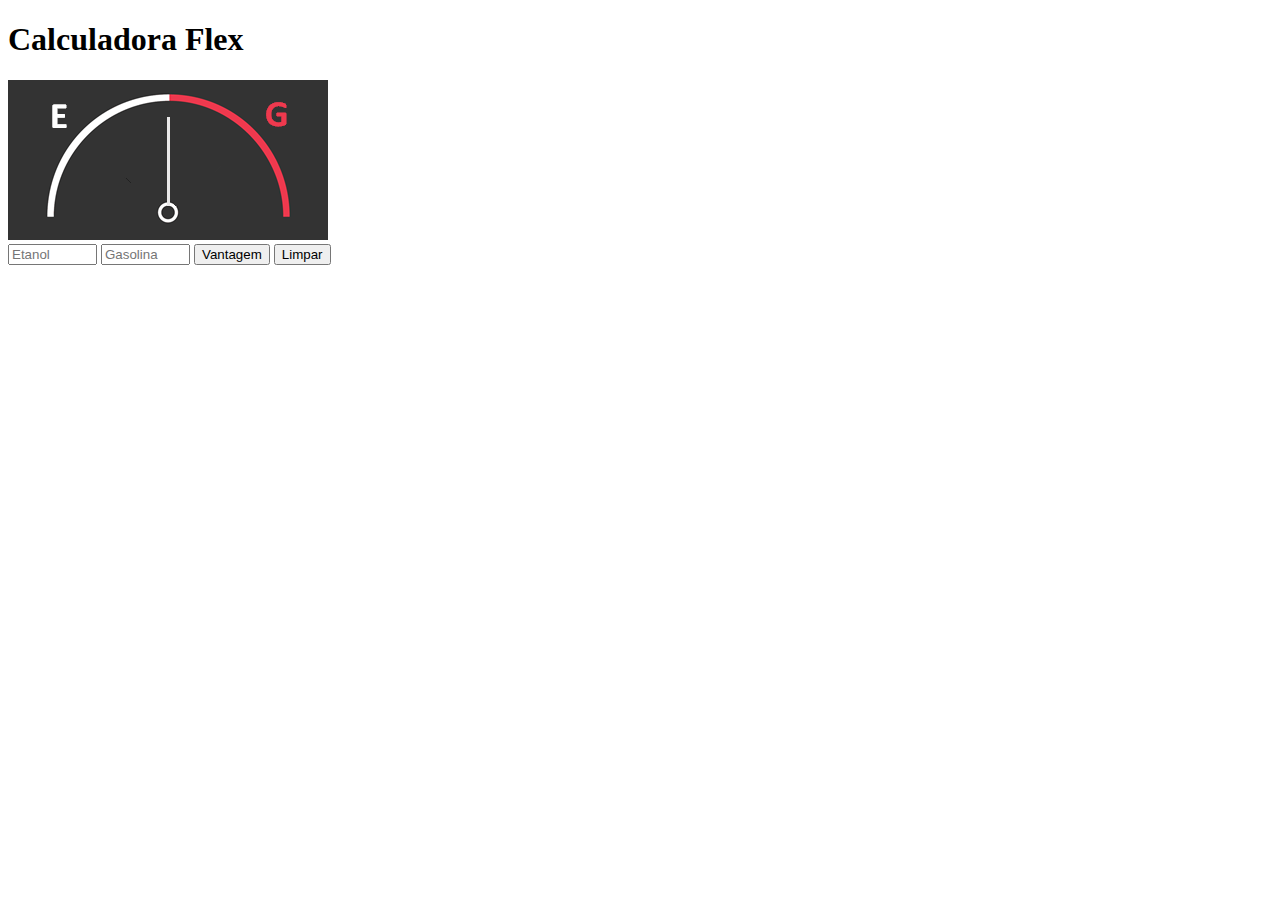
<file: Calculadora Flex/index.html>
<!DOCTYPE html>
<html lang="pt-BR">
<head>
    <meta charset="UTF-8">
    <meta http-equiv="X-UA-Compatible" content="IE=edge">
    <meta name="viewport" content="width=device-width, initial-scale=1.0">
    <title>Calculadora Flex</title>
</head>
<body>
    <h1>Calculadora Flex</h1>
    <img src="neutro.png" alt="Calculadora Flex" id="status">
    <form name="frmFlex">
        <input type="text" placeholder="Etanol" size="8" name='txtEtanol'>
        <input type="text" placeholder="Gasolina" size="8" name='txtGasolina'>
        <input type="button" value="Vantagem" onclick="calcular()">
        <input type="reset" value="Limpar" onclick="resetar()">
    </form>
<script src="calcflex.js"></script>
</body>
</html>
</file>
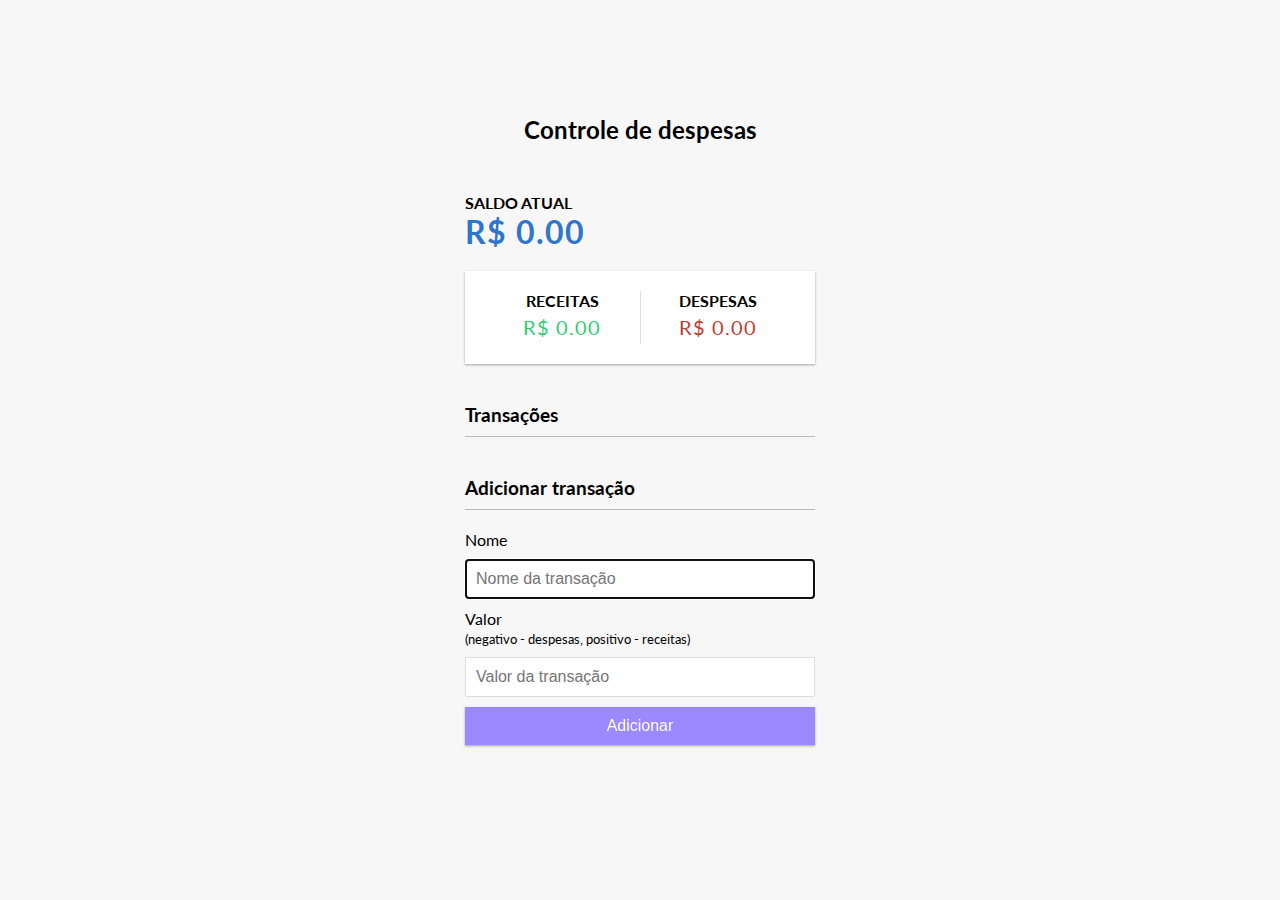
<file: controle-financeiro/index.html>
<!DOCTYPE html>
<html lang="pt-br">
  <head>
    <meta charset="UTF-8" />
    <meta name="viewport" content="width=device-width, initial-scale=1.0" />
    <link rel="stylesheet" href="./style.css" />
    <title>Controle de despesas</title>
  </head>
  <body>
    <h2>Controle de despesas</h2>

    <div class="container">
      <h4>Saldo atual</h4>
      
      <h1 id="balance" class="balance">R$ 0.00</h1>

      <div class="inc-exp-container">
        <div>
          <h4>Receitas</h4>
          <p id="money-plus" class="money plus">+ R$0.00</p>
        </div>

        <div>
          <h4>Despesas</h4>
          <p id="money-minus" class="money minus">- R$0.00</p>
        </div>
      </div>

      <h3>Transações</h3>
      
      <ul id="transactions" class="transactions"></ul>

      <h3>Adicionar transação</h3>
      
      <form id="form">
        <div class="form-control">
          <label for="text">Nome</label>
          <input autofocus type="text" id="text" placeholder="Nome da transação" />
        </div>

        <div class="form-control">
          <label for="amount">Valor <br />
            <small>(negativo - despesas, positivo - receitas)</small>
          </label>
          <input type="number" id="amount" placeholder="Valor da transação" />
        </div>

        <button class="btn">Adicionar</button>
      </form>
    </div>

    <script src="script.js"></script>
  </body>
</html>
</file>
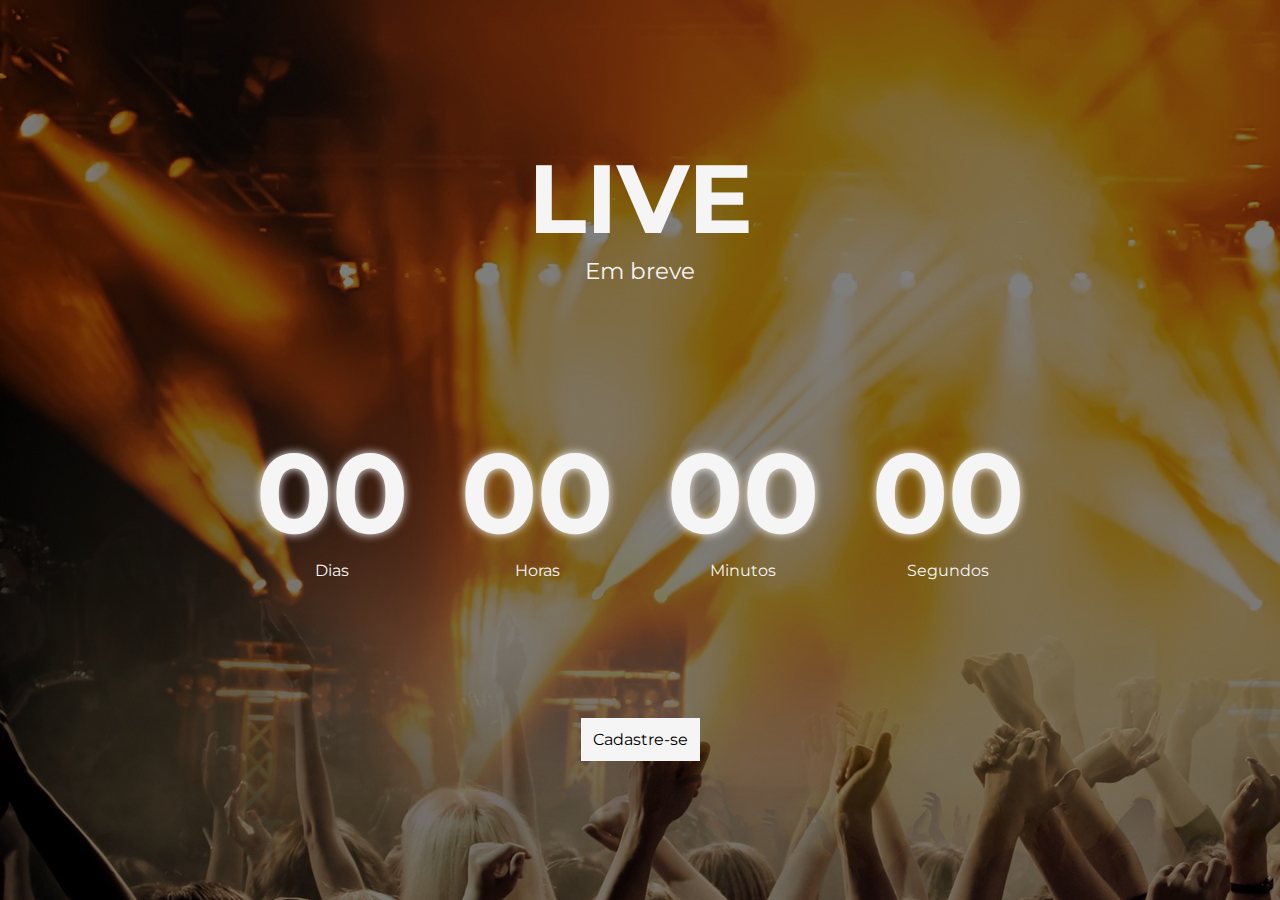
<file: countdown/index.html>
<!DOCTYPE html>
<html lang="pt-br">
<head>
    <meta charset="UTF-8">
    <meta name="viewport" content="width=device-width, initial-scale=1.0">
    <link rel="stylesheet" href="style.css">
    <link href="https://fonts.googleapis.com/css2?family=Montserrat:wght@700&display=swap" rel="stylesheet">
    <title>Count Down</title>
</head>
<body>
    <div class="container">
        <div class='title'>
            <h1>LIVE</h1>
            <p>Em breve</p>
        </div>

        <div class="countdown">
            <div >
                <h1 id="dias">00</h1>
                <p>Dias</p>
            </div>
            <div>
                <h1 id="horas">00</h1>
                <p>Horas</p>
            </div>
            <div>
                <h1  id="minutos">00</h1>
                <p>Minutos</p>
            </div>
            <div>
                <h1 id="segundos">00</h1>
                <p>Segundos</p>
            </div>
        </div>

        <div class='button'>
            <p>Cadastre-se</p>
        </div>
    </div>

    <script src="./main.js"></script>
</body>
</html>
</file>
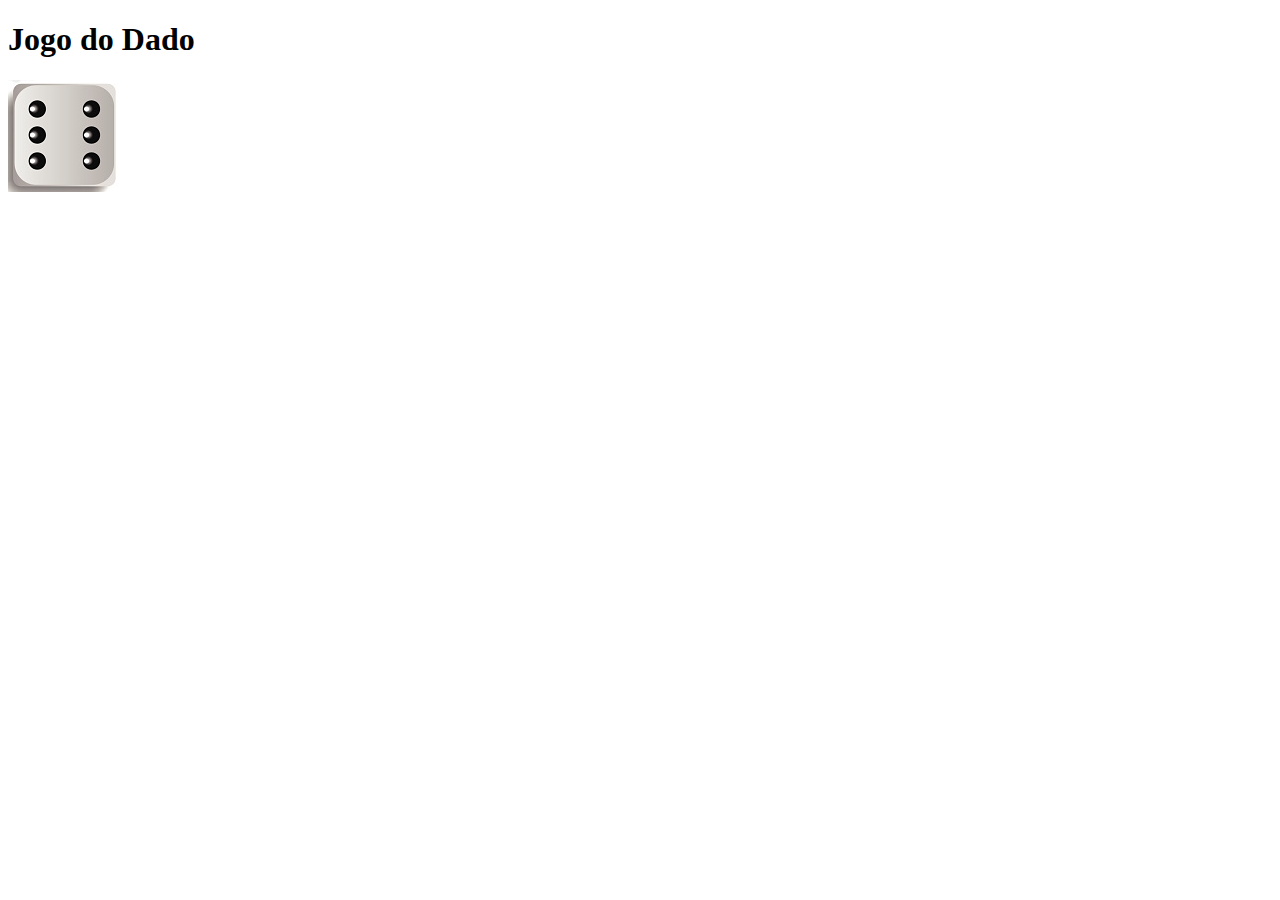
<file: dice-game/index.html>
<!DOCTYPE html>
<html lang="pt-BR">
<head>
    <meta charset="UTF-8">
    <meta http-equiv="X-UA-Compatible" content="IE=edge">
    <meta name="viewport" content="width=device-width, initial-scale=1.0">
    <title>Jogo do Dado</title>
</head>
<body>
    <h1>Jogo do Dado</h1>
    <img src="face1.png" alt="dado" id="face">
<script src="dado.js"></script>
</body>
</html>
</file>
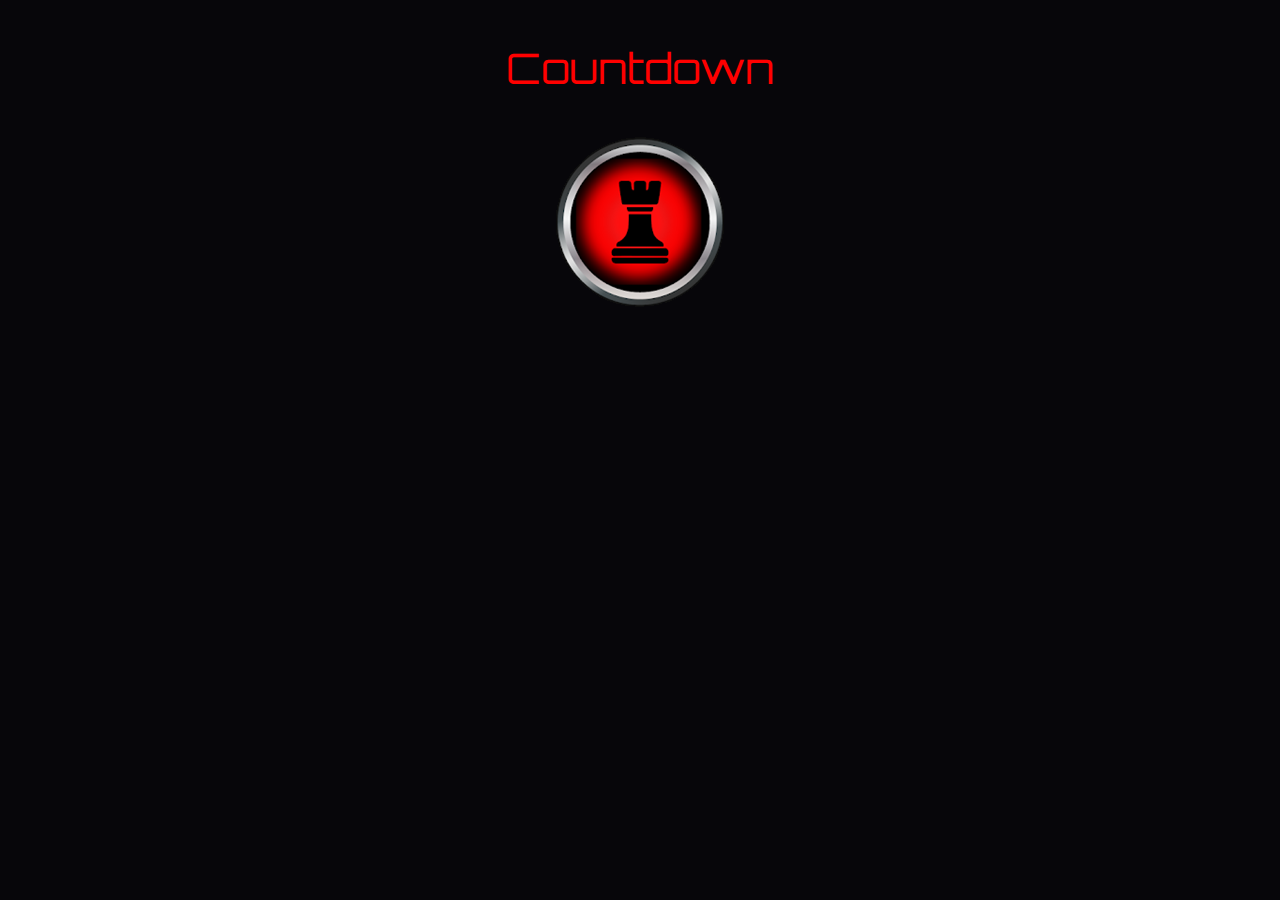
<file: Efeito Explosão/index.html>
<!DOCTYPE html>
<html lang="pt-BR">
<head>
    <meta charset="UTF-8">
    <meta http-equiv="X-UA-Compatible" content="IE=edge">
    <meta name="viewport" content="width=device-width, initial-scale=1.0">
    <title>Countdown</title>
    <link rel="stylesheet" type="text/css" href="style.css">
</head>
<body>
    <p id="time">Countdown</p>
    <img src="xm.png" alt="Countdown" id="fire" onclick="xequeMate()">
<script src="countdown.js"></script>
</body>
</html>
</file>
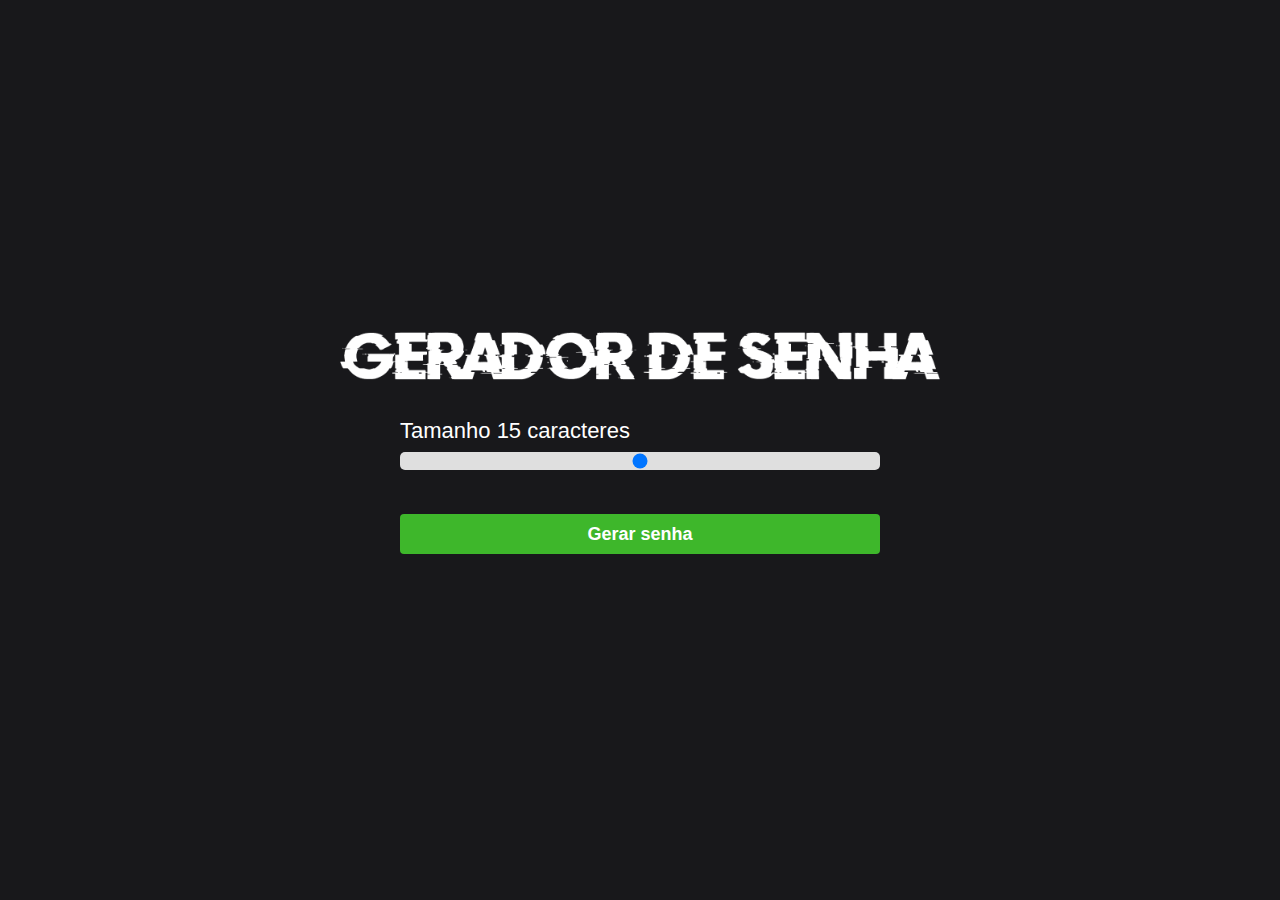
<file: gerador-js/index.html>
<!DOCTYPE html>
<html lang="pt-br">
<head>
    <meta charset="UTF-8">
    <meta http-equiv="X-UA-Compatible" content="IE=edge">
    <meta name="viewport" content="width=device-width, initial-scale=1.0">
    <meta name="keywords" content="Gerador de senhas, gerador password">
    <title>Gerador de Senha</title>
    <link rel="stylesheet" href="style.css">
</head>
<body>
    <img class="logo" src="./assets/logo.png" alt="Gerador de senha logo">

    <main class="container-input">
        <span>Tamanho <span id="valor"></span> caracteres</span>
        <input type="range" id="slider" class="slider" min="5" max="25" value="15">

        <button id="button" class="button-cta" onclick="generatePassword()">Gerar senha</button>
    </main>

    <div id="container-password" onclick="copyPassword()"class="container-password hide">
        <span class="title">Sua senha gerada foi:</span>
        <span id="password "class="password"></span>
        <span class="tooltip">Clique na senha para copiar</span>
    </div>
    <script src="script.js"></script>
</body>
</html>
</file>
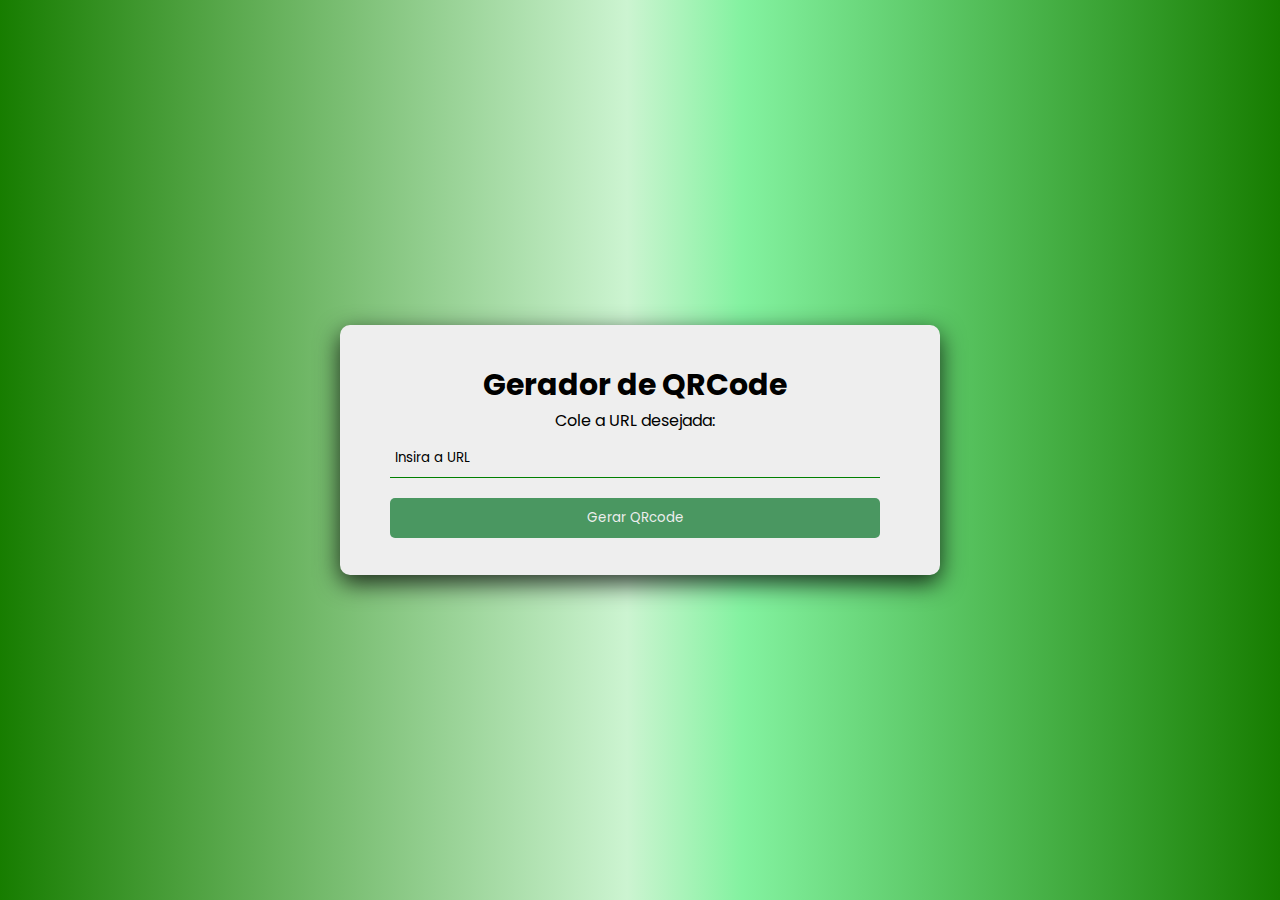
<file: gerador-qrcode/index.html>
<!DOCTYPE html>
<html lang="pt-BR">
<head>
    <meta charset="UTF-8">
    <meta http-equiv="X-UA-Compatible" content="IE=edge">
    <meta name="viewport" content="width=device-width, initial-scale=1.0">
    <link rel="stylesheet" href="style.css">
    <title>Qr Code - Gerador</title>
</head>
<body>
    <div class="wrapper">
        <div class="header-form">
            <div class="header">
                <h1>Gerador de QRCode</h1>
                <p>Cole a URL desejada: </p>
            </div>
            <div class="form">
                <input type="text"  placeholder="Insira a URL" name="" id="inputValue">
                <button id="btnValue" >Gerar QRcode</button>
            </div>
        </div>
        <div class="qr-code">
            <img src="img/qr-code.png" id="imgQrCode" alt="">
        </div>
    </div>

    <script src="./script.js"></script>
</body>
</html>
</file>
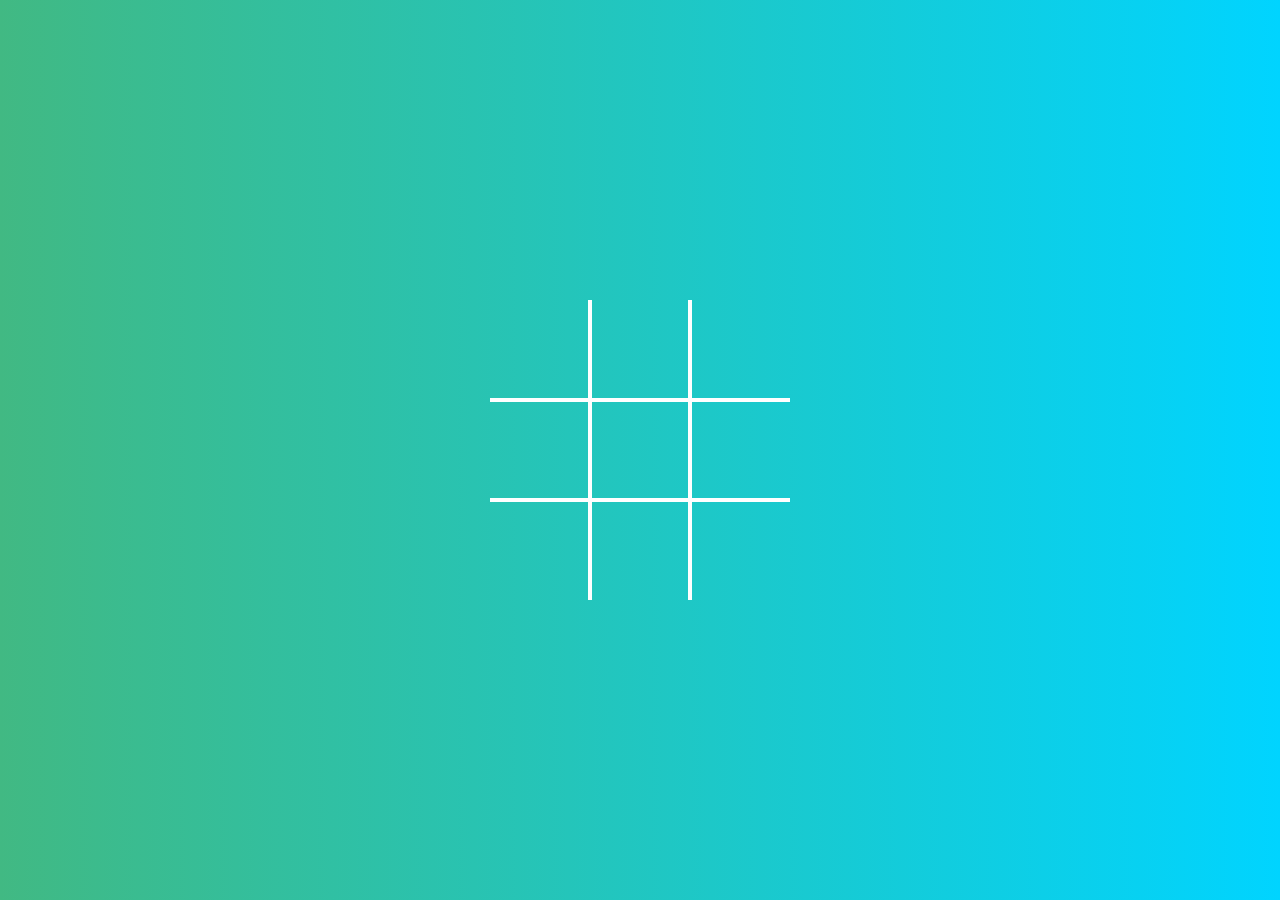
<file: hash-game/index.html>
<!DOCTYPE html>
<html lang="pt-br">
  <head>
    <meta charset="UTF-8" />
    <meta http-equiv="X-UA-Compatible" content="IE=edge" />
    <meta name="viewport" content="width=device-width, initial-scale=1.0" />
    <link rel="stylesheet" href="style.css" />
    <title>Jogo da Velha</title>
  </head>
  <body>
    <div class="board" data-board>
      <div class="cell" data-cell></div>
      <div class="cell" data-cell></div>
      <div class="cell" data-cell></div>
      <div class="cell" data-cell></div>
      <div class="cell" data-cell></div>
      <div class="cell" data-cell></div>
      <div class="cell" data-cell></div>
      <div class="cell" data-cell></div>
      <div class="cell" data-cell></div>
    </div>

    <div class="winning-message" data-winning-message>
      <p class="winning-message-text" data-winning-message-text>X Venceu!</p>
      <button class="winning-message-button" data-restart-button>
        Reiniciar!
      </button>
    </div>
    <script src="script.js"></script>
  </body>
</html>
</file>
<file: controle-financeiro/style.css>
@import url('https://fonts.googleapis.com/css?family=Lato&display=swap');

:root {
  --box-shadow: 0 1px 3px rgba(0, 0, 0, 0.12), 0 1px 2px rgba(0, 0, 0, 0.24);
}

* {
  box-sizing: border-box;
}

body {
  background-color: #f7f7f7;
  display: flex;
  flex-direction: column;
  align-items: center;
  justify-content: center;
  min-height: 100vh;
  margin: 0;
  font-family: 'Lato', sans-serif;
}

.container {
  margin: 30px auto;
  width: 350px;
}

h1 {
  letter-spacing: 1px;
  margin: 0;
  color: #2e75cc;
}

h3 {
  border-bottom: 1px solid #bbb;
  padding-bottom: 10px;
  margin: 40px 0 10px;
}

h4 {
  margin: 0;
  text-transform: uppercase;
}

.inc-exp-container {
  background-color: #fff;
  box-shadow: var(--box-shadow);
  padding: 20px;
  display: flex;
  justify-content: space-between;
  margin: 20px 0;
}

.inc-exp-container > div {
  flex: 1;
  text-align: center;
}

.inc-exp-container > div:first-of-type {
  border-right: 1px solid #dedede;
}

.money {
  font-size: 20px;
  letter-spacing: 1px;
  margin: 5px 0;
}

.money.plus {
  color: #2ecc71;
}

.money.minus {
  color: #c0392b;
}

label {
  display: inline-block;
  margin: 10px 0;
}

input[type='text'],
input[type='number'] {
  border: 1px solid #dedede;
  border-radius: 2px;
  display: block;
  font-size: 16px;
  padding: 10px;
  width: 100%;
}

.btn {
  cursor: pointer;
  background-color: #9c88ff;
  box-shadow: var(--box-shadow);
  color: #fff;
  border: 0;
  display: block;
  font-size: 16px;
  margin: 10px 0 30px;
  padding: 10px;
  width: 100%;
}

.btn:focus,
.delete-btn:focus {
  outline: 0;
}

.transactions {
  list-style-type: none;
  padding: 0;
  margin-bottom: 40px;
}

.transactions li {
  background-color: #fff;
  box-shadow: var(--box-shadow);
  color: #333;
  display: flex;
  justify-content: space-between;
  position: relative;
  padding: 10px;
  margin: 10px 0;
}

.transactions li.plus {
  border-right: 5px solid #2ecc71;
}

.transactions li.minus {
  border-right: 5px solid #c0392b;
}

.delete-btn {
  cursor: pointer;
  background-color: #e74c3c;
  border: 0;
  color: #fff;
  font-size: 20px;
  line-height: 20px;
  padding: 2px 5px;
  position: absolute;
  top: 50%;
  left: 0;
  transform: translate(-100%, -50%);
  opacity: 0;
  transition: opacity 0.3s ease;
}

.transactions li:hover .delete-btn {
  opacity: 1;
}
</file>
<file: countdown/style.css>
* {
    margin: 0;
    padding: 0;
    box-sizing: border-box;
}

body {
    background-image: url('./bg.jpg');
    color: whitesmoke;
    font-family: 'Montserrat', sans-serif;
    user-select: none;
}
 .container {
     display: flex;
     flex-direction: column;
     width: 100vw;
     height: 100vh;
     align-items: center;
     justify-content: space-evenly;
     text-align: center;
     background-color: #00000080;
 }

 .title {
     font-size: calc(10px + 3vw);
 }

 .title p {
     font-size: calc(10px + 1vw);
 }

 .countdown {
     display: flex;
     width: 60vw;
     justify-content: space-between;
     flex-wrap: wrap;
 }

 .countdown h1 {
     font-size: calc(10px + 8vw);
     text-shadow: 0 0 10px whitesmoke;
 }

 .button {
     background-color: whitesmoke;
     color: black;
     padding: 10px;
     cursor: pointer;
     border: solid 2px whitesmoke;
 }

 .button:hover {
     background-color: black;
     color: whitesmoke;
 }
</file>
<file: Efeito Explosão/style.css>
@import url('https://fonts.googleapis.com/css?family=Orbitron');

body {
    font-family: 'Orbitron', sans-serif;
    background-color: #07060a;
    color: #ff0000;
    font-size: 42px;
    text-align: center;
}

#fire {
    cursor: pointer;
}

img {
    max-width: 100%;
}
</file>
<file: gerador-js/style.css>
* {
    font-family: sans-serif;
    width: 100%;
    margin: 0 auto;
    box-sizing: border-box;
}

body {
    background-color: #18181B;
    width: 100%;
    height: 100vh;
    display: flex;
    justify-content: center;
    align-items: center;
    flex-direction: column;
}

.logo {
    max-width: 600px;
    margin-bottom: 24px;
}

.container-input {
    max-width: 480px;
    margin: 14px 0;
}

.container-input span {
    color: #FFF;
    font-size: 22px;
}

.slider {
    -webkit-appearance: none;
    width: 100%;
    border-radius: 5px;
    background: #DFDFDF;
    height: 18px;
    outline: none;
    margin-top: 8px;
}

.button-cta {
    height: 40px;
    background-color: #3EB72B;
    border: 0;
    border-radius: 4px;
    cursor: pointer;
    margin-top: 40px;
    color: #FFF;
    font-weight: bold;
    font-size: 18px;
}

.container-password {
    max-width: 480px;
    margin: 14px 0;
    display: flex;
    align-items: center;
    flex-direction: column;
    cursor: pointer;
}

.title {
    text-align: center;
    color: #fff;
    font-size: 28px;
    margin-top: 24px;
    margin-bottom: 8px;
}

.password {
    height: 60px;
    background-color: rgba(0, 0, 0, 0.4);
    border-radius: 4px;
    display: flex;
    justify-content: center;
    align-items: center;
    color: #fff;
    border: 1px solid #313131;
    transition: transform 0.5s;
}

.password:hover {
    transform: scale(1.05);
}

.tooltip {
    color: #fff;
    position: relative;
    top: 20px;
    padding: 6px 8px;
    background: rgb(15, 15, 15);
    text-align: center;
    font-size: 16px;
    border-radius: 6px;
    visibility: hidden;
    opacity: 0;
    transition: all 0.5s ease-in-out;
}

.hide {
    display: none;
}

.container-password:hover .tooltip {
    visibility: visible;
    bottom: 50px;
    opacity: 1;
}
</file>
<file: gerador-qrcode/style.css>
@import url('https://fonts.googleapis.com/css2?family=Poppins&display=swap');

* {
    margin: 0;
    padding: 0;
    box-sizing: border-box;
    font-family: 'Poppins', sans-serif;
}

html {
    font-size: 62.5%;
    height: 100vh;
    width: 100vw;
    background: linear-gradient(90deg, rgba(23, 125, 0.1) 0%, 
                                rgba(204, 244, 209, 1) 49%, 
                                rgba(131, 242, 160, 1) 58%, 
                                rgba(23, 125, 0, 1) 100%);
}

body {
    height: 100%;
    display: grid;
    place-items: center;
}

.wrapper {
    background-color: #eee;
    padding-right: 50px;
    height: 250px;
    width: 600px;
    border-radius: 10px;
    box-shadow: 0 .8rem 2.5rem rgba(0, 0, 0, .8);
    display: flex;
    justify-content: center;
    align-items: center;
}

.wrapper.active {
    height: 300px;
    
}

.wrapper.active .header h1 {
    font-size: 2.5rem;
}

.header-form {
    padding-left: 50px;
    margin-right: 10px;
    width: 100%;
    display: flex;
    flex-direction: column;
    justify-content: center;
    align-items:    center;
}

.wrapper .header h1 {
    font-size: 3rem;
    text-align: center;
}

.wrapper .header p {
    font-size: 1.6rem;
    margin-bottom: 5px;
    text-align: center;
}

.wrapper .form {
    width: 100%;
    display: flex;
    flex-direction: column;
    align-items: center;
    justify-content: center;
}

.wrapper .form input {
    background-color: transparent;
    width: 100%;
    outline: none;
    height: 40px;
    margin-bottom: 2rem;
    border: none;
    border-bottom: .1rem solid green;
}

.wrapper .form input::placeholder{
    padding-left: .5rem;
    color: black;
}

.wrapper .form  button {
    width: 100%;
    height: 40px;
    background-color: rgb(74, 151, 97);
    outline: none;
    border: none;
    border-radius: 5px;
    color: #eee;
    cursor: pointer;
}

.wrapper .form button:hover{
    border: .1rem solid rgb(74, 151, 97);
    color: rgb(74, 151, 97);
    background-color:   transparent;
    font-weight: bolder;
}

.wrapper .qr-code {
    display: none;
    padding: 10px;
    margin-top: 20px;
    margin-left: 20px;
    margin-right: 10px;
    border-radius: 5px;
    pointer-events: none;
    border: 1px solid #ccc;
}

.wrapper .qr-code img {
    width: 170px;
}

.wrapper.active .qr-code{
    display: block;
    transition: all .5s .5s ease;
}
</file>
<file: hash-game/style.css>
* {
    box-sizing: border-box;
    margin: 0;
    padding: 0;
  }
  
  body {
    height: 100vh;
    width: 100vw;
    background: linear-gradient(
      90deg,
      rgba(65, 185, 131, 1) 0%,
      rgba(0, 212, 255, 1) 100%
    );
  }
  
  .board {
    display: grid;
    width: 100%;
    height: 100%;
    display: grid;
    justify-content: center;
    align-content: center;
    justify-items: center;
    align-items: center;
    grid-template-columns: repeat(3, auto);
  }
  
  .board.x .cell:not(.x):not(.circle):hover::after,
  .board.x .cell:not(.x):not(.circle):hover::before,
  .board.circle .cell:not(.x):not(.circle):hover::after,
  .board.x .cell:not(.x):not(.circle):hover::before {
    background: rgba(255, 255, 255, 0.3) !important;
  }
  
  /* Célula */
  .cell {
    width: 100px;
    height: 100px;
    border: 2px solid white;
    display: flex;
    justify-content: center;
    align-items: center;
    position: relative;
  }
  
  .cell.x,
  .cell.circle {
    cursor: not-allowed;
  }
  
  .cell:nth-child(1),
  .cell:nth-child(2),
  .cell:nth-child(3) {
    border-top: none;
  }
  
  .cell:nth-child(1),
  .cell:nth-child(4),
  .cell:nth-child(7) {
    border-left: none;
  }
  
  .cell:nth-child(7),
  .cell:nth-child(8),
  .cell:nth-child(9) {
    border-bottom: none;
  }
  
  .cell:nth-child(3),
  .cell:nth-child(6),
  .cell:nth-child(9) {
    border-right: none;
  }
  
  /* X */
  .cell.x::before,
  .cell.x::after,
  .board.x .cell:not(.x):not(.circle):hover::after,
  .board.x .cell:not(.x):not(.circle):hover::before {
    content: "";
    height: calc(100px * 0.15);
    width: calc(100px * 0.9);
    background: white;
    position: absolute;
  }
  
  .cell.x::before,
  .board.x .cell:not(.x):not(.circle):hover::before {
    transform: rotate(45deg);
  }
  
  .cell.x::after,
  .board.x .cell:not(.x):not(.circle):hover::after {
    transform: rotate(-45deg);
  }
  
  /* Circle */
  .cell.circle::before,
  .cell.circle::after,
  .board.circle .cell:not(.x):not(.circle):hover::after,
  .board.circle .cell:not(.x):not(.circle):hover::after {
    content: "";
    height: calc(100px * 0.9);
    width: calc(100px * 0.9);
    background: white;
    position: absolute;
    border-radius: 50%;
  }
  
  /* Mensagem de Vitória */
  .winning-message {
    display: none;
    position: fixed;
    top: 0;
    left: 0;
    right: 0;
    bottom: 0;
    justify-content: center;
    align-items: center;
    background-color: rgba(0, 0, 0, 0.8);
    flex-direction: column;
  }
  
  .winning-message-button {
    font-size: 2.5rem;
    background-color: rgba(65, 185, 131, 1);
    padding: 10px 15px;
    cursor: pointer;
    border-radius: 5px;
    border: none;
    margin-top: 16px;
    color: white;
  }
  
  .winning-message-button:hover {
    color: rgba(65, 185, 131, 1);
    background-color: white;
  }
  
  .winning-message-text {
    color: white;
    font-size: 5rem;
  }
  
  .show-winning-message {
    display: flex;
  }
</file>
